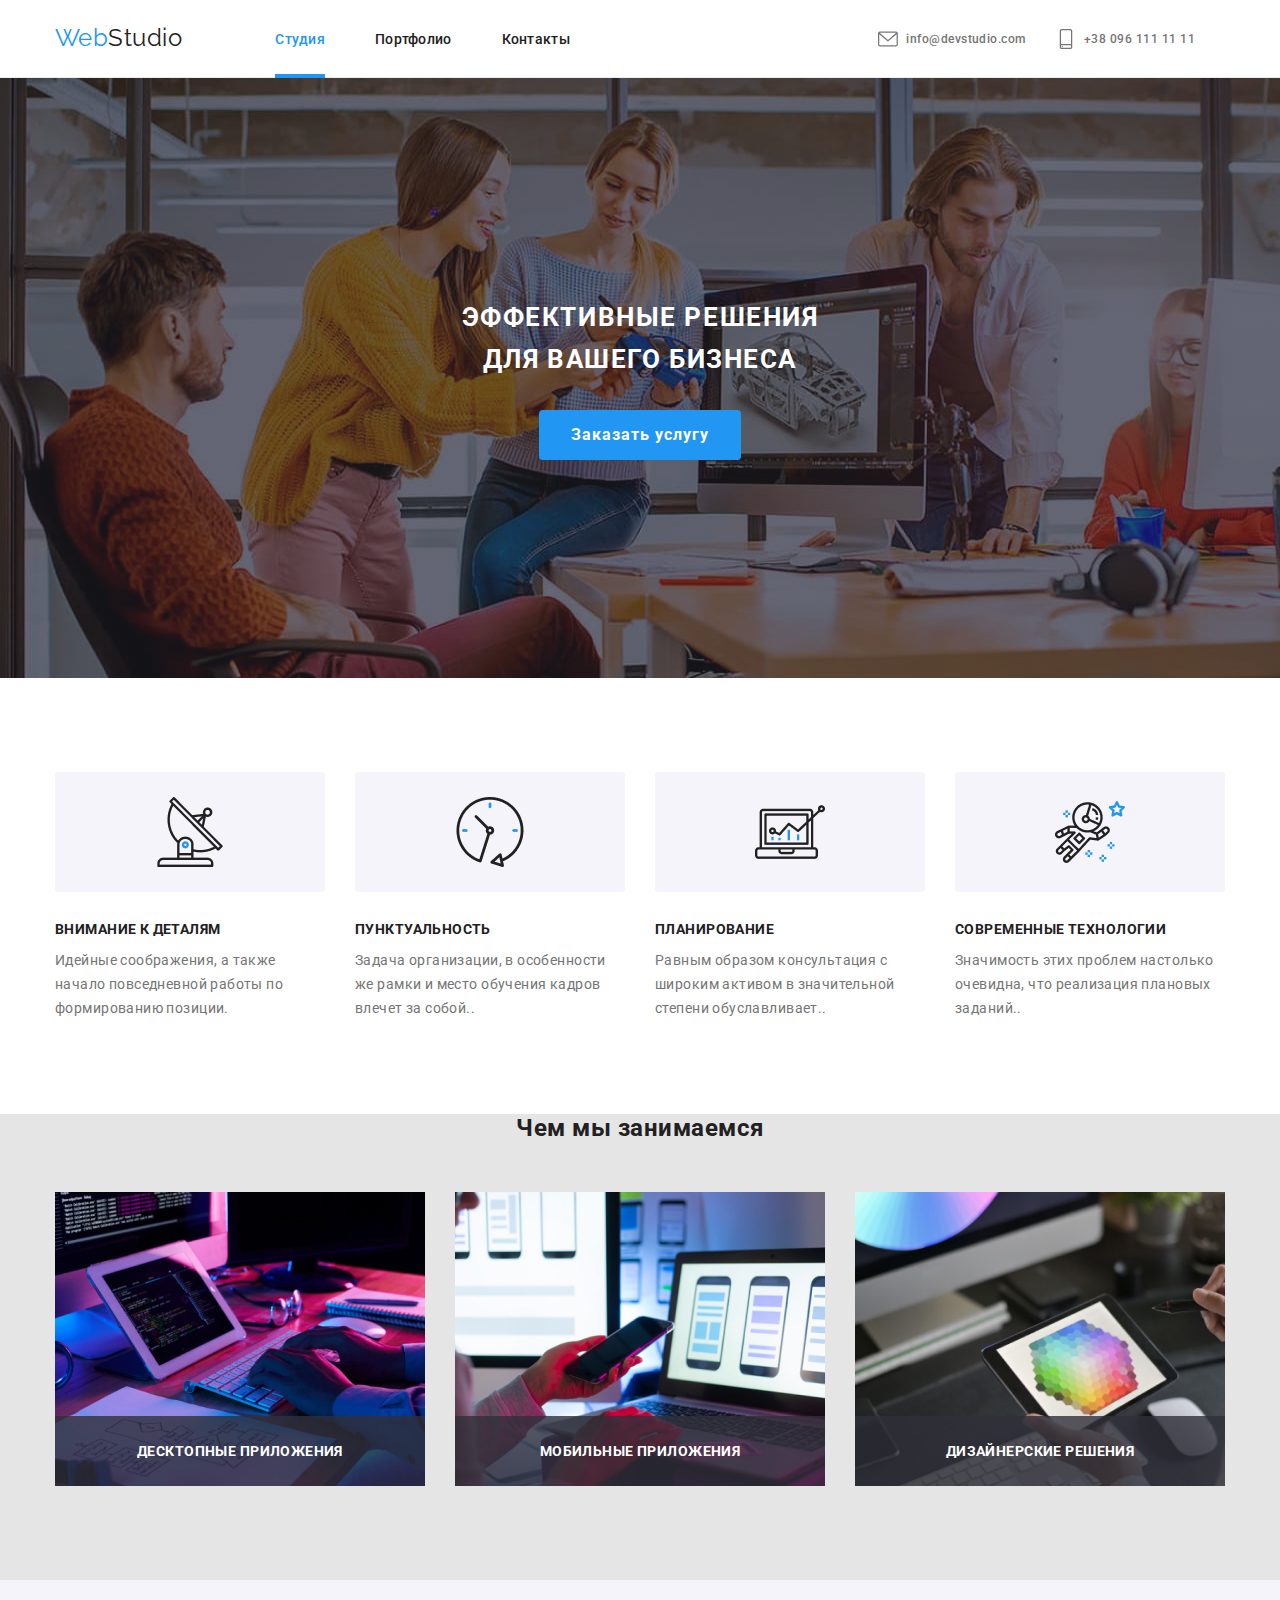
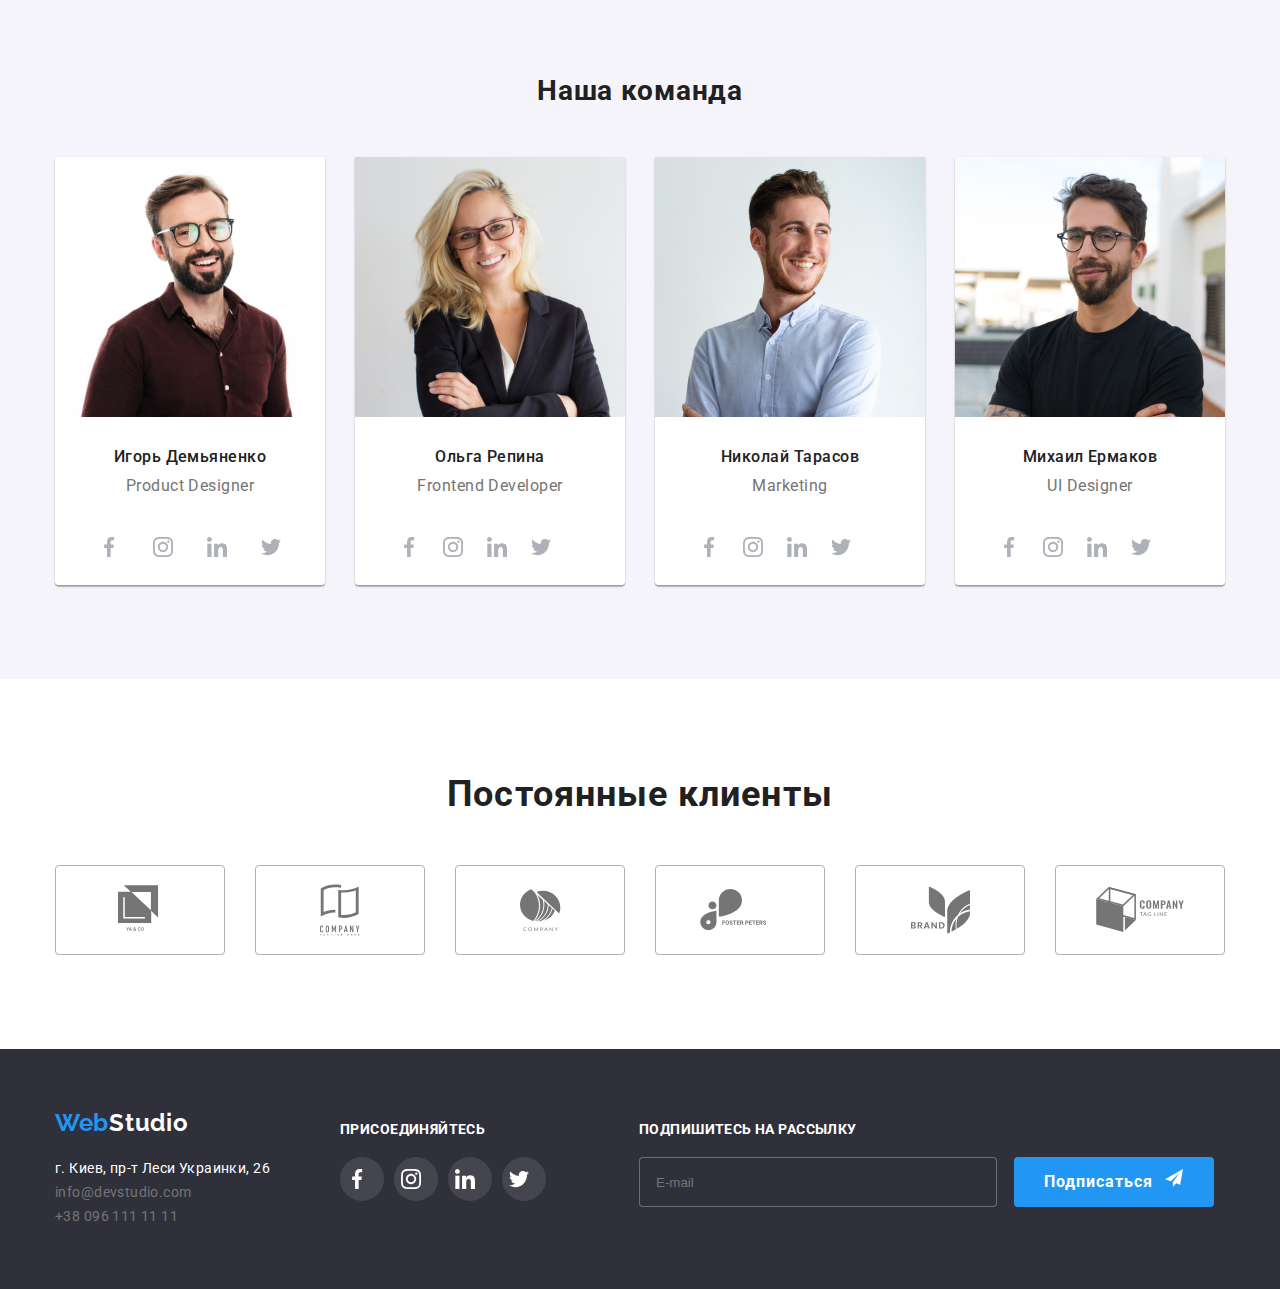
<file: index.html>
<!DOCTYPE html>
<html lang="ru">
<head>
    <meta charset="UTF-8">
    <meta name="viewport" content="width=device-width, initial-scale=1.0">
    <title>Practic</title>
    <link href="https://fonts.googleapis.com/css2?family=Raleway:wght@700&family=Roboto:wght@400;500;700&display=swap" rel="stylesheet">
    <link rel="stylesheet" href="./css/main.css">

</head>
<body>
    <!--Header-->
   <header class="header">
        <div class="container flex">
        <nav class="container-header-nav">
            <a lang="en" href="./index.html" class="logoweb"><span lang="en" class="logoweb-color">Web</span>Studio</a>
         <ul class="link-nav">
           <li>
             <a href="./index.html" class="link current">Студия</a>  
           </li> 
           <li>
             <a href="./porfolio.html" class="link">Портфолио</a>  
          </li>
          <li>
             <a href="" class="link">Контакты</a>  
          </li> 
         </ul>  
        </nav> 
        <ul class="contact-nav">
            <li>
                 <a class="contact" href="mailto:info@devstudio.com">
                     <svg class="contact-icon">
                         <use xlink:href="./images/sprite.svg#icon-envelope"></use>
                     </svg>
                     <span>info@devstudio.com</span>
                 </a>
            </li>
             <li>
                 <a class="contact" href="tel:+380961111111">
                    <svg class="contact-icon">
                        <use xlink:href="./images/sprite.svg#icon-smartphone"></use>
                    </svg>
                    <span>+38 096 111 11 11</span>
                    </a>
             </li>
        </ul>
    </div>
    </header>
    <!--section hero-->
    <main>
        <section class="section-hero">
          <div class="cont-hero">
            <h1 class="business-h-one">ЭФФЕКТИВНЫЕ РЕШЕНИЯ <br>ДЛЯ ВАШЕГО БИЗНЕСА</h1>
            <button type="button" class="studio-button" data-modal-open>Заказать услугу</button>
          </div>    
        </section>
    <!--section skills-->
    <section class="skills">
        <div class="container">
        <h2 class="visually-hidden">section</h2>
        <ul class="none business-li">
                 <li class="business-li-item">
                     <div class="skills-container skills-item-1"></div>
                       <p class="business-header">ВНИМАНИЕ К ДЕТАЛЯМ</p>
                   <p class="business-comment">Идейные соображения, а также начало повседневной работы по формированию позиции.</p>
                </li>
                 <li class="business-li-item">
                    <div class="skills-container skills-item-2"></div>
                   <p class="business-header">ПУНКТУАЛЬНОСТЬ</p>
                   <p class="business-comment">Задача организации, в особенности же рамки и место обучения кадров влечет за собой..</p>
                 </li>
                 <li class="business-li-item">
                    <div class="skills-container skills-item-3"></div>
                    <p class="business-header">ПЛАНИРОВАНИЕ</p>
                    <p class="business-comment">Равным образом консультация с широким активом в значительной степени обуславливает..</p>
                 </li>
                 <li class="business-li-item">
                    <div class="skills-container skills-item-4"></div>
                    <p class="business-header">СОВРЕМЕННЫЕ ТЕХНОЛОГИИ</p>
                    <p class="business-comment">Значимость этих проблем настолько очевидна, что реализация плановых заданий..</p>
                </li>
         </ul>
        </div>
    </section>
    <!--section What we do-->
    <section class="what-we-do-section">
            <div class="container">
             <h2 class="what-we-do">Чем мы занимаемся</h2>
                 <ul class="none what-we-do-ul">
                 <li class="what-we-do-li">
                     <div class="descktop-app">
                     <img class="what-we-do-picture-picture" src="./images/3-what-we-do/img_1.jpg" alt="ДЕСКТОПНЫЕ ПРИЛОЖЕНИЯ" width="370" height="294">
                    <p class="text-what-we-do">ДЕСКТОПНЫЕ ПРИЛОЖЕНИЯ</p>
                    </div>
                 </li>
                 <li class="what-we-do-li">
                     <div class="mobile-app">
                     <img class="what-we-do-picture-picture" src="./images/3-what-we-do/img_2.jpg" alt="МОБИЛЬНЫЕ ПРИЛОЖЕНИЯ" width="370" height="294">
                    <p class="text-what-we-do">МОБИЛЬНЫЕ ПРИЛОЖЕНИЯ</p> 
                    </div>
                 </li>
                 <li class="what-we-do-li">
                     <div class="disainer">
                     <img class="what-we-do-picture-picture" src="./images/3-what-we-do/img_3.jpg" alt="ДИЗАЙНЕРСКИЕ РЕШЕНИЯ" width="370" height="294">
                    <p class="text-what-we-do">ДИЗАЙНЕРСКИЕ РЕШЕНИЯ</p>
                    </div>
                </li>
            </ul>
         </div>
    </section>
    <!--section our team-->
        <section class="our-team-section">
         <div class="container">
            <h3 class="header-h-three">Наша команда</h3>
            <ul class="none our-team-ul">
                 <li class="our-team">
                      <img class="photo" src="./images/4-our-team/igor.jpg" alt="модельер" width="270" height="260">
                         <div class="team-photo-comment">
                                 <h3 class="team-name">Игорь Демьяненко</h3>
                                 <p lang="en" class="profession">Product Designer</p>
                                 <ul style="padding: 0 32px;" class="none flex social-item-ul">
                                     <li class="social-item">
                                        <a href="" class="social-list-item-link" target="_blank">
                                            <svg class="social-svg">
                                                <use xlink:href="./images/sprite.svg#icon-facebook"></use>
                                            </svg>
                                        </a>
                                     </li>
                                     <li class="social-item">
                                        <a href="" class="social-list-item-link" target="_blank">
                                            <svg class="social-svg">
                                                <use xlink:href="./images/sprite.svg#icon-instagram"></use>
                                            </svg>
                                        </a>
                                     </li>
                                     <li class="social-item">
                                        <a href="" class="social-list-item-link" target="_blank">
                                            <svg class="social-svg">
                                                <use xlink:href="./images/sprite.svg#icon-linkedin"></use>
                                            </svg>
                                        </a>
                                     </li>
                                     <li class="social-item">
                                        <a href="" class="social-list-item-link" target="_blank">
                                            <svg class="social-svg">
                                                <use xlink:href="./images/sprite.svg#icon-twitter"></use>
                                            </svg>
                                        </a>
                                     </li>
                                 </ul>
                         </div>
                </li>
                 <li class="our-team">                     
                    <img class="photo" src="./images/4-our-team/olya.jpg" alt="фронтэнд разроботчик" width="270" height="260">
                          <div class="team-photo-comment">
                             <h3 class="team-name">Ольга Репина</h3>
                             <p lang="en" class="profession">Frontend Developer</p>
                             <ul style="padding: 0 32px;" class="none flex">
                                <li class="social-item">
                                   <a href="" class="social-list-item-link" target="_blank">
                                       <svg class="social-svg">
                                           <use xlink:href="./images/sprite.svg#icon-facebook"></use>
                                       </svg>
                                   </a>
                                </li>
                                <li class="social-item">
                                   <a href="" class="social-list-item-link" target="_blank">
                                       <svg class="social-svg">
                                           <use xlink:href="./images/sprite.svg#icon-instagram"></use>
                                       </svg>
                                   </a>
                                </li>
                                <li class="social-item">
                                   <a href="" class="social-list-item-link" target="_blank">
                                       <svg class="social-svg">
                                           <use xlink:href="./images/sprite.svg#icon-linkedin"></use>
                                       </svg>
                                   </a>
                                </li>
                                <li class="social-item">
                                   <a href="" class="social-list-item-link" target="_blank">
                                       <svg class="social-svg">
                                           <use xlink:href="./images/sprite.svg#icon-twitter"></use>
                                       </svg>
                                   </a>
                                </li>
                            </ul>
                          </div>
                 </li>
                 <li class="our-team">                     
                    <img class="photo" src="./images/4-our-team/nik.jpg" alt="маркетолог" width="270" height="260">
                     <div class="team-photo-comment">
                          <h3 class="team-name">Николай Тарасов</h3>
                          <p lang="en" class="profession">Marketing</p>
                          <ul style="padding: 0 32px;" class="none flex">
                            <li class="social-item">
                               <a href="" class="social-list-item-link" target="_blank">
                                   <svg class="social-svg">
                                       <use xlink:href="./images/sprite.svg#icon-facebook"></use>
                                   </svg>
                               </a>
                            </li>
                            <li class="social-item">
                               <a href="" class="social-list-item-link" target="_blank">
                                   <svg class="social-svg">
                                       <use xlink:href="./images/sprite.svg#icon-instagram"></use>
                                   </svg>
                               </a>
                            </li>
                            <li class="social-item">
                               <a href="" class="social-list-item-link" target="_blank">
                                   <svg class="social-svg">
                                       <use xlink:href="./images/sprite.svg#icon-linkedin"></use>
                                   </svg>
                               </a>
                            </li>
                            <li class="social-item">
                               <a href="" class="social-list-item-link" target="_blank">
                                   <svg class="social-svg">
                                       <use xlink:href="./images/sprite.svg#icon-twitter"></use>
                                   </svg>
                               </a>
                            </li>
                        </ul>
                     </div>
                 </li>
                 <li class="our-team">                     
                    <img class="photo" src="./images/4-our-team/mike.jpg" alt="дизайнер" width="270" height="260">
                     <div class="team-photo-comment">
                             <h3 class="team-name">Михаил Ермаков</h3>
                             <p lang="en" class="profession">UI Designer</p>
                             <ul style="padding: 0 32px;" class="none flex">
                                <li class="social-item">
                                   <a href="" class="social-list-item-link" target="_blank">
                                       <svg class="social-svg">
                                           <use xlink:href="./images/sprite.svg#icon-facebook"></use>
                                       </svg>
                                   </a>
                                </li>
                                <li class="social-item">
                                   <a href="" class="social-list-item-link" target="_blank">
                                       <svg class="social-svg">
                                           <use xlink:href="./images/sprite.svg#icon-instagram"></use>
                                       </svg>
                                   </a>
                                </li>
                                <li class="social-item">
                                   <a href="" class="social-list-item-link" target="_blank">
                                       <svg class="social-svg">
                                           <use xlink:href="./images/sprite.svg#icon-linkedin"></use>
                                       </svg>
                                   </a>
                                </li>
                                <li class="social-item">
                                   <a href="" class="social-list-item-link" target="_blank">
                                       <svg class="social-svg">
                                           <use xlink:href="./images/sprite.svg#icon-twitter"></use>
                                       </svg>
                                   </a>
                                </li>
                            </ul>
                     </div>
                </li>
            </ul>
         </div>
        </section>  
     <!--Our clients-->   
      <section class="our-client-section">
         <div class="container">
             <h2 class="client-header">Постоянные клиенты</h2>
             <ul class="client-ul none">
                <li  class="client-item-li">
                    <a class="client-item-a" href="" target="_blank">
                        <svg class="client-svg" width="44.27px" height="49.23">
                            <use xlink:href="./images/symbol-defs.svg#icon-logo-1"></use>
                        </svg>
                    </a>
                </li>
                <li class="client-item-li">
                    <a class="client-item-a" href="" target="_blank">
                        <svg class="client-svg" width="40px" height="52px">
                            <use xlink:href="./images/symbol-defs.svg#icon-logo-2"></use>
                        </svg>
                    </a>
                </li>
                <li class="client-item-li">
                    <a class="client-item-a" href="" target="_blank">
                        <svg class="client-svg"  width="41px" height="42.6px">
                            <use xlink:href="./images/symbol-defs.svg#icon-logo-3"></use>
                        </svg>
                    </a>
                </li>
                <li class="client-item-li">
                    <a class="client-item-a" href="" target="_blank">
                        <svg class="client-svg" width="79.46px" height="42.02px">
                            <use xlink:href="./images/symbol-defs.svg#icon-logo-4"></use>
                        </svg>
                    </a>
                </li>
                <li class="client-item-li">
                    <a class="client-item-a" href="" target="_blank">
                        <svg class="client-svg" width="59px" height="74px">
                            <use xlink:href="./images/symbol-defs.svg#icon-logo-5"></use>
                        </svg>
                    </a>
                </li>
                <li class="client-item-li">
                    <a class="client-item-a" href="" target="_blank">
                        <svg class="client-svg"  width="88.48px" height="45.44px">
                            <use xlink:href="./images/symbol-defs.svg#icon-logo-6"></use>
                        </svg>
                    </a>
                </li>
            </ul>
         </div>

     </section>
        
</main> 
<!--footer -->
<footer class="footer ">
    <section class="container joint">
        <div style="margin-right: 70px;">
             <h2 class="logo-footer-h2"><a href="./index.html" class="logoweb-footer"><span class="logoweb-color">Web</span>Studio</a></h2>
                    <address class="adress-footer">
                     <a class="address" href="https://goo.gl/maps/b1sm8KnPufPkhiFv6" target="_blank">г. Киев, пр-т Леси Украинки, 26</a>
                    </address>
                     <ul class="none footer-logo">
                           <li>
                                 <a href="mailto:info@devstudio.com" class="contact-footer">info@devstudio.com</a>
                           </li>
                           <li>
                                 <a href="tel:+380961111111" class="contact-footer">+38 096 111 11 11</a>
                           </li>
                     </ul>
        </div>
        <div class="connect">
                           <p class="joint-head">ПРИСОЕДИНЯЙТЕСЬ</p>
                              <ul style="padding: 0" class="joint-hea-ul flex none ">
                              <li class="social-item">
                               <a href="" class="social-list-item-link connect-item" target="_blank">
                                    <svg class="social-svg-footer" width="20px" height ="20px">
                                        <use xlink:href="./images/sprite.svg#icon-facebook"></use>
                                    </svg>
                               </a>
                             </li>
                             <li class="social-item">
                                 <a href="" class="social-list-item-link connect-item" target="_blank">
                                    <svg class="social-svg-footer" width="20px" height ="20px">
                                        <use xlink:href="./images/sprite.svg#icon-instagram"></use>
                                    </svg>
                                 </a>
                             </li>
                             <li class="social-item">
                                <a href="" class="social-list-item-link connect-item" target="_blank">
                                    <svg class="social-svg-footer" width="20px" height ="20px">
                                        <use xlink:href="./images/sprite.svg#icon-linkedin"></use>
                                    </svg>
                                </a>
                             </li>
                            <li class="social-item">
                            <a href="" class="social-list-item-link connect-item" target="_blank">
                                <svg class="social-svg-footer" width="20px" height ="20px">
                                    <use xlink:href="./images/sprite.svg#icon-twitter"></use>
                                </svg>
                            </a>
                            </li>
                </ul>
        </div>
        <div class="subscribe">
            <form action="#">
                    <p class="subscribe-p">Подпишитесь на рассылку</p>
                     <input type="email" name="user-email" id="user-email-footer" class="modal-form-input-footer" placeholder="E-mail">          
                         <button type="submit" class="modal-form-btn-footer">Подписаться<svg class="social-svg-footer-sign">
                                 <use xlink:href="./images/sprite-modal.svg#icon-send"></use>
                                              </svg>
                        </button>
            </form>
        </div>
    </section>
</footer>

    <div class="backdrop is-hidden" data-modal>

        <div class="modal">  
              <div class="modal-window" >
                <p class="modal-head">Оставьте свои данные, мы вам перезвоним</p>
                <button type="button" class="close-button" data-modal-close>X</button>
                <form action="#" class="model-forma">

                    <div class="modal-form-field">
                        <label class="modal-form-input-label" for="user-name">Имя</label>
                        <input type="text" name="user-name" id="user-name" class="modal-form-input">
                        <svg class="social-svg-sign">
                            <use xlink:href="./images/sprite-modal.svg#icon-person"></use>
                        </svg>
                    </div>

                    <div class="modal-form-field">
                        <label class="modal-form-input-label" for="user-phone">Телефон</label>
                        <input type="tel" name="user-phone" id="user-phone" class="modal-form-input">
                        <svg class="social-svg-sign">
                            <use xlink:href="./images/sprite-modal.svg#icon-phone"></use>
                        </svg>
                    </div>

                    <div class="modal-form-field">
                        <label class="modal-form-input-label" for="user-email">Почта</label>
                        <input type="email" name="user-email" id="user-email" class="modal-form-input">
                        <svg class="social-svg-sign">
                            <use xlink:href="./images/sprite-modal.svg#icon-email"></use>
                        </svg>
                    </div>
                    <div class="modal-form-field">
                        <label class="modal-form-input-label" for="user-message">Комментарий</label>
                        <textarea name="user-message" id="user-message" class="modal-form-message" placeholder="Введите текст"></textarea>

                            <input type="checkbox" name="user-policy" id="user-policy" class="modal-form-check visually-hidden">
                            <label for="user-policy" class="modal-form-label-check">
                                     <span class="modal-check-span ">Соглашаюсь с рассылкой и принимаю <a href="#">Условия договора</a></span>
                            </label>

                        <button  type="submit" class="modal-form-btn">Отправить</button>
                    </div>
                 </form> 
                </div>  
            </div>        
        </div>
<script src="./js/modal.js"></script>
</body>
</html>
</file>
<file: css/main.css>
html {
  box-sizing: border-box;
}

*,
*::before,
*::after {
  box-sizing: inherit;
  margin: 0;
}

img {
  display: block;
}

body {
  width: 100%;
  color: var(--text-color);
  font-family: var(--font-family-roboto);
  letter-spacing: 0.03em;
  text-decoration: none;
}

button {
  font-family: inherit;
  text-decoration: none;
}

.none {
  list-style: none;
}

.container {
  width: 1200px;
  padding-left: 15px;
  padding-right: 15px;
  margin-left: auto;
  margin-right: auto;
}

:root {
  --text-color:#212121;
  --link-hover-color:#2196F3;
  --esle-color: #757575;
  --white-color: #ffffff;
  --backcolor:#E5E5E5;
  --backcolor-our-team:#F5F4FA;
  --footer-color:#2F303A;
  --font-family-roboto: Roboto, sans-serif;
  --font-family-railway: Raleway, cursive;
}

.visually-hidden {
  position: absolute !important;
  clip: rect(1px 1px 1px 1px);
  /* IE6, IE7 */
  clip: rect(1px, 1px, 1px, 1px);
  padding: 0 !important;
}

.backdrop {
  position: fixed;
  top: 0;
  left: 0;
  width: 100%;
  height: 100%;
  background: rgba(0, 0, 0, 0.2);
  opacity: 1;
  visibility: visible;
  pointer-events: unset;
  transition: all 250ms cubic-bezier(0.4, 0, 0.2, 1);
}

.backdrop.is-hidden {
  opacity: 0;
  visibility: hidden;
  pointer-events: none;
  transition: all 250ms linear 250ms;
}

.modal {
  position: absolute;
  left: 50%;
  top: 80px;
  transform: translateX(-50%);
  width: 528px;
  height: 581px;
  background: #FFFFFF;
  box-shadow: 0px 1px 3px rgba(0, 0, 0, 0.12), 0px 1px 1px rgba(0, 0, 0, 0.14), 0px 2px 1px rgba(0, 0, 0, 0.2);
  border-radius: 4px;
  opacity: 1;
  transition: transform 250ms linear 150ms;
}

.backdrop.is-hidden .modal {
  transform: translateY(-50%) scale(0);
  transition: transform 250ms linear 0s;
}

.modal-head {
  margin-bottom: 12px;
  margin-top: 40px;
  font-weight: 700;
  font-size: 20px;
  line-height: 1.15;
  text-align: center;
  letter-spacing: 0.03em;
  color: var(--text-color);
}

.modal-form-field {
  display: flex;
  flex-direction: column;
  padding: 0 40px;
}

.modal-form-input {
  width: 100%;
  height: 40px;
  border: 1px solid rgba(33, 33, 33, 0.2);
  border-radius: 4px;
  padding-left: 42px;
}

.modal-form-input:hover, .modal-form-input:focus {
  border: 1px solid #2196F3;
  outline: none;
}

.social-svg-footer-sign {
  width: 18px;
  height: 18px;
  margin-left: 12px;
  justify-content: center;
  align-items: center;
  --color1: var(--white-color);
}

.modal-form-input:hover ~ .social-svg-footer-sign,
.modal-form-input:focus ~ .social-svg-footer-sign {
  --color1: var(--link-hover-color);
}

.modal-form-message {
  margin-bottom: 20px;
  font-family: var(--font-family-roboto);
  width: 100%;
  height: 120px;
  border: 1px solid rgba(33, 33, 33, 0.2);
  border-radius: 4px;
  resize: none;
  padding: 12px 16px;
}

.modal-form-message:hover, .modal-form-message:focus {
  border: 1px solid #2196F3;
  outline: none;
}

.social-svg-sign {
  pointer-events: none;
  width: 18px;
  height: 18px;
  top: 50%;
  left: 0;
  transform: translateY(-160%);
  margin-left: 12px;
  justify-content: center;
  align-items: center;
}

.modal-form-input-label {
  font-size: 12px;
  line-height: 1.667;
  letter-spacing: 0.01em;
  color: var(--esle-color);
}

.modal-form-check {
  margin-top: 20px;
  font-size: 14px;
  line-height: 1.143px;
  letter-spacing: 0.01em;
}

.modal-form-check:hover, .modal-form-check:focus {
  border: var(--link-hover-color);
}

.modal-check-span {
  font-size: 14px;
  line-height: 1.174px;
  letter-spacing: 0.03em;
  color: #757575;
}

.modal-form-btn {
  margin-top: 30px;
  margin-left: auto;
  margin-right: auto;
  margin-bottom: 40px;
  border: none;
  width: 200px;
  height: 50px;
  background: #2196F3;
  box-shadow: 0px 4px 4px rgba(0, 0, 0, 0.15);
  border-radius: 4px;
  font-weight: bold;
  font-size: 16px;
  line-height: 30px;
  color: var(--white-color);
  align-items: center;
  text-align: center;
  letter-spacing: 0.06em;
}

.close-button {
  position: absolute;
  top: 10px;
  right: 10px;
  width: 30px;
  height: 30px;
  background-color: #FFFFFF;
  border: 1px solid rgba(0, 0, 0, 0.1);
  border-radius: 50%;
}

.modal-form-label-check {
  display: flex;
  align-items: center;
}

.modal-form-label-check::before {
  display: block;
  content: "";
  width: 16px;
  height: 16px;
  outline: 1px solid #000;
  margin-right: 6px;
}

.modal-form-check:checked + .modal-form-label-check {
  background-image: url(../images/galo4ka.svg);
  background-repeat: no-repeat;
  background-position: center;
  background-color: var(--link-hover-color);
}

.header {
  background-color: var(--white-color);
  border-bottom: 1px solid #ECECEC;
}

.container-header-nav {
  display: flex;
  align-items: center;
}

.link-nav {
  padding: 0;
  list-style: none;
  display: flex;
  align-items: center;
  text-decoration: none;
}

.link-nav li:not(last-child) {
  margin-right: 50px;
}

.link-nav li:not(last-child) .link.current {
  color: var(--link-hover-color);
  letter-spacing: 0.02em;
  position: relative;
}

.logoweb {
  padding-top: 24px;
  padding-bottom: 25px;
  padding-left: 0;
  margin-right: 93px;
  color: var(--text-color);
  font-family: var(--font-family-railway);
  font-size: 24px;
  line-height: 1.17;
  text-decoration: none;
}

.logoweb-color {
  color: var(--link-hover-color);
}

.nav {
  display: flex;
  align-items: center;
}

.link {
  color: var(--text-color);
  font-weight: 500;
  font-size: 14px;
  line-height: 1.14;
  letter-spacing: 0.02em;
  text-decoration: none;
  transition: color 250ms cubic-bezier(0.4, 0, 0.2, 1);
}

.link:hover, .link:focus {
  color: var(--link-hover-color);
}

.link.current::after {
  display: block;
  content: "";
  width: 100%;
  height: 4px;
  background-color: var(--link-hover-color);
  position: absolute;
  top: 43px;
}

.contact-nav {
  list-style: none;
  display: flex;
  margin-left: auto;
  padding-left: 0;
  align-items: center;
  justify-content: center;
}

.contact-nav li {
  margin-right: 30px;
  align-items: center;
  justify-content: center;
}

.contact {
  display: flex;
  justify-content: center;
  align-items: center;
  color: var(--esle-color);
  font-weight: 500;
  font-size: 12px;
  line-height: 1.17;
  text-decoration: none;
  transition: color 250ms cubic-bezier(0.4, 0, 0.2, 1);
}

.contact:hover, .contact:focus {
  color: var(--link-hover-color);
}

.contact-icon {
  fill: currentColor;
  width: 20px;
  height: 20px;
  margin-right: 8px;
}

.section-hero {
  display: flex;
  background-image: linear-gradient(rgba(47, 48, 58, 0.4), rgba(47, 48, 58, 0.4)), url(../images/1-hero/background.jpg);
  background-repeat: no-repeat;
  margin-left: auto;
  margin-right: auto;
  max-width: 1600px;
  min-height: 600px;
  padding: 50px 0;
}

.cont-hero {
  max-width: 726px;
  padding: 0 15px;
  margin: auto;
}

.business-h-one {
  margin-bottom: 30px;
  font-weight: 700;
  font-size: 26px;
  line-height: 1.62;
  text-align: center;
  letter-spacing: 0.06em;
  color: var(--white-color);
}

.studio-button {
  display: inline-block;
  border-radius: 4px;
  padding: 10px 32px;
  border: none;
  color: var(--white-color);
  background-color: var(--link-hover-color);
  font-weight: 700;
  font-size: 16px;
  line-height: 1.9;
  display: flex;
  margin-left: auto;
  margin-right: auto;
  letter-spacing: 0.06em;
  transition: 250ms cubic-bezier(0.4, 0, 0.2, 1);
}

.studio-button:hover, .studio-button:focus {
  cursor: pointer;
}

.skills {
  padding-bottom: 94px;
  background-color: blacl;
}

.business-li {
  display: flex;
  padding-left: 0;
  padding-top: 94px;
}

.business-li-item {
  margin-right: 30px;
  width: 270px;
  height: 101;
}

.skills-container {
  background: var(--backcolor-our-team);
  width: 270px;
  height: 120px;
  border-radius: 4px;
  background-repeat: no-repeat;
  background-position: center;
  margin-bottom: 30px;
}

.skills-item-1 {
  background-image: url(../images/2-skills/antenna.png);
}

.skills-item-2 {
  background-image: url(../images/2-skills/clock.png);
}

.skills-item-3 {
  background-image: url(../images/2-skills/diagram.png);
}

.skills-item-4 {
  background-image: url(../images/2-skills/astronaut.png);
}

.business-header {
  color: var(--text-color);
  margin-bottom: 10px;
  font-weight: 700;
  font-size: 14px;
  line-height: 1.14;
  letter-spacing: 0.03em;
}

.business-comment {
  color: var(--esle-color);
  font-size: 14px;
  line-height: 24px;
  letter-spacing: 0.03em;
}

.what-we-do-section {
  padding-bottom: 94px;
  background-color: var(--backcolor);
}

.what-we-do {
  text-align: center;
  margin-bottom: 50px;
}

.what-we-do-picture {
  margin: 0;
}

.what-we-do-ul {
  display: flex;
  width: calc((100%-60px)/3);
  padding-left: 0;
}

.what-we-do-li {
  position: relative;
  padding: 0;
  display: flex;
  flex-wrap: wrap;
  margin-right: 30px;
}

.what-we-do-li:last-child {
  margin-right: 0;
}

.text-what-we-do {
  position: absolute;
  bottom: 0;
  left: 0;
  width: 370px;
  font-weight: 700;
  padding: 27px 0;
  font-size: 14px;
  line-height: 1.143;
  text-align: center;
  letter-spacing: 0.03em;
  color: var(--white-color);
  background: rgba(47, 48, 58, 0.8);
}

.our-team-section {
  padding-left: 0;
  padding-bottom: 94px;
  background: var(--backcolor-our-team);
}

.header-h-three {
  padding-top: 94px;
  font-weight: 700;
  font-size: 28px;
  line-height: 1.18;
  text-align: center;
  letter-spacing: 0.03em;
  margin-bottom: 50px;
}

.our-team-ul {
  display: flex;
  padding: 0;
}

.social-item-ul li:not(:last-child) {
  margin-right: 10px;
}

.our-team {
  margin-right: 30px;
  list-style: none;
  box-shadow: 0px 1px 3px rgba(0, 0, 0, 0.12), 0px 1px 1px rgba(0, 0, 0, 0.14), 0px 2px 1px rgba(0, 0, 0, 0.2);
  border-radius: 0px 0px 4px 4px;
}

.team-photo-comment {
  width: 270px;
  height: 168px;
  background-color: var(--white-color);
  text-align: center;
  border-radius: 0px 0px 4px 4px;
}

.social-list-item-link {
  display: flex;
  justify-content: center;
  align-items: center;
  width: 44px;
  height: 44px;
  border-radius: 50%;
  background-color: var(--white-color);
  color: #AFB1B8;
  transition: all 250ms cubic-bezier(0.4, 0, 0.2, 1);
}

.social-list-item-link:hover, .social-list-item-link:focus {
  background-color: var(--link-hover-color);
  --color1: #FFFFFF;
}

.social-svg {
  width: 20px;
  height: 20px;
}

.team-name {
  font-weight: 500;
  font-size: 16px;
  line-height: 1.19;
  letter-spacing: 0.03em;
  margin-bottom: 10px;
  padding-top: 30px;
}

.profession {
  color: var(--esle-color);
  font-size: 16px;
  line-height: 1.19;
  letter-spacing: 0.03em;
  padding-bottom: 30px;
}

.our-client-section {
  padding-top: 94px;
  padding-bottom: 94px;
}

.client-ul {
  display: flex;
  flex-wrap: wrap;
  padding-left: 0;
}

.client-ul li:not(:last-child) {
  margin-right: 30px;
}

.client-header {
  font-weight: 700px;
  font-size: 36px;
  line-height: 1.167;
  text-align: center;
  letter-spacing: 0.03em;
  margin-bottom: 50px;
}

.client-item-a {
  display: flex;
  justify-content: center;
  align-items: center;
  width: 170px;
  height: 90px;
  border: 1px solid #afb1b8;
  border-radius: 4px;
  transition: all 250ms cubic-bezier(0.4, 0, 0.2, 1);
}

.client-item-li .client-item-a:hover,
.client-item-li .client-item-a:focus {
  border-color: var(--link-hover-color);
}

.client-item-li {
  transition: all 250ms cubic-bezier(0.4, 0, 0.2, 1);
}

.client-svg {
  fill: var(--esle-color);
  transition: fill 250ms cubic-bezier(0.4, 0, 0.2, 1);
}

.client-item-li:hover .client-svg,
.client-item-li:focus .client-svg {
  fill: var(--link-hover-color);
}

.container {
  width: 1200px;
  padding-left: 15px;
  padding-right: 15px;
  margin-left: auto;
  margin-right: auto;
}

.footer {
  display: flex;
  justify-content: center;
  align-items: center;
  background-color: var(--footer-color);
}

.address {
  font-style: normal;
}

.logoweb-footer {
  display: inline-block;
  padding-top: 60px;
  margin-bottom: 20px;
  color: var(--white-color);
  font-family: var(--font-family-railway);
  font-weight: 700;
  font-size: 24px;
  line-height: 1.17;
  letter-spacing: 0.03em;
  text-decoration: none;
}

.footer-logo {
  padding-left: 0;
  padding-bottom: 60px;
}

.address {
  color: var(--white-color);
  font-size: 14px;
  line-height: 1.7;
  letter-spacing: 0.03em;
  text-decoration: none;
  margin-bottom: 9px;
}

.contact-footer {
  font-size: 14px;
  line-height: 1.7;
  letter-spacing: 0.03em;
  color: var(--esle-color);
  text-decoration: none;
}

.joint {
  display: flex;
}

.joint-head {
  font-family: Roboto;
  font-weight: 700;
  font-size: 14px;
  line-height: 1.143;
  letter-spacing: 0.03em;
  text-transform: uppercase;
  color: var(--white-color);
  margin-bottom: 20px;
}

.connect {
  margin-top: 72px;
  margin-right: 93px;
}

.social-svg-footer {
  display: flex;
  justify-content: center;
  align-items: center;
  width: 20px;
  height: 20px;
  fill: white;
  transition: all 250ms cubic-bezier(0.4, 0, 0.2, 1);
}

.flex {
  display: flex;
}

.footer-item .social-item-svg {
  fill: var(--primary-white-color);
  width: 20px;
  height: 20px;
}

.footer-item .social-item-svg:hover, .footer-item .social-item-svg:focus {
  background-color: var(--accent-color);
}

.joint-hea-ul li:not(:last-child) {
  margin-right: 10px;
}

.connect-item {
  background-color: rgba(255, 255, 255, 0.1);
}

.connect-item:hover .connect-item:focus {
  background-color: #2196F3;
}

.subscribe {
  display: flex;
  flex-wrap: wrap;
}

.subscribe-p {
  margin-top: 72px;
  margin-bottom: 20px;
  font-weight: 700;
  font-size: 14px;
  line-height: 1.143;
  letter-spacing: 0.03em;
  text-transform: uppercase;
  color: #FFFFFF;
}

.modal-form-input-footer {
  margin-right: 12px;
  padding-left: 16px;
  padding-top: 15px;
  padding-bottom: 15px;
  width: 358px;
  height: 50px;
  border: 1px solid rgba(255, 255, 255, 0.3);
  border-radius: 4px;
  background: #2F303A;
  color: #FFFFFF;
}

.modal-form-input-footer:hover, .modal-form-input-footer:focus {
  outline: none;
}

.modal-form-btn-footer {
  padding-bottom: 2px;
  border: none;
  text-align: center;
  width: 200px;
  height: 50px;
  background: #2196F3;
  border-radius: 4px;
  font-weight: 700;
  font-size: 16px;
  line-height: 1.87;
  color: var(--white-color);
  letter-spacing: 0.06em;
}

.modal-form-btn-footer:hover {
  cursor: pointer;
}

.footer {
  display: flex;
  justify-content: center;
  align-items: center;
  background-color: var(--footer-color);
}

.address {
  font-style: normal;
}

.logoweb-footer {
  display: inline-block;
  padding-top: 60px;
  margin-bottom: 20px;
  color: var(--white-color);
  font-family: var(--font-family-railway);
  font-weight: 700;
  font-size: 24px;
  line-height: 1.17;
  letter-spacing: 0.03em;
  text-decoration: none;
}

.footer-logo {
  padding-left: 0;
  padding-bottom: 60px;
}

.address {
  color: var(--white-color);
  font-size: 14px;
  line-height: 1.7;
  letter-spacing: 0.03em;
  text-decoration: none;
  margin-bottom: 9px;
}

.contact-footer {
  font-size: 14px;
  line-height: 1.7;
  letter-spacing: 0.03em;
  color: var(--esle-color);
  text-decoration: none;
}

.joint {
  display: flex;
}

.joint-head {
  font-family: Roboto;
  font-weight: 700;
  font-size: 14px;
  line-height: 1.143;
  letter-spacing: 0.03em;
  text-transform: uppercase;
  color: var(--white-color);
  margin-bottom: 20px;
}

.connect {
  margin-top: 72px;
  margin-right: 93px;
}

.social-svg-footer {
  --color1: var(--white-color);
  width: 20px;
  height: 20px;
  margin-right: 10px;
}

.flex {
  display: flex;
}

.footer-item .social-item-svg {
  fill: var(--primary-white-color);
  width: 20px;
  height: 20px;
}

.footer-item .social-item-svg:hover, .footer-item .social-item-svg:focus {
  background-color: var(--accent-color);
}

.social-list-item-link {
  display: flex;
  justify-content: center;
  align-items: center;
}

.connect-item {
  background-color: rgba(255, 255, 255, 0.1);
}

.connect-item:hover .connect-item:focus {
  background-color: #2196F3;
}

.subscribe {
  display: flex;
  flex-wrap: wrap;
}

.subscribe-p {
  margin-top: 72px;
  margin-bottom: 20px;
  font-weight: 700;
  font-size: 14px;
  line-height: 1.143;
  letter-spacing: 0.03em;
  text-transform: uppercase;
  color: #FFFFFF;
}

.modal-form-input-footer {
  margin-right: 12px;
  padding-left: 16px;
  padding-top: 15px;
  padding-bottom: 15px;
  width: 358px;
  height: 50px;
  border: 1px solid rgba(255, 255, 255, 0.3);
  border-radius: 4px;
  background: #2F303A;
  color: #FFFFFF;
}

.modal-form-input-footer:hover, .modal-form-input-footer:focus {
  outline: none;
}

.modal-form-btn-footer {
  padding-bottom: 2px;
  border: none;
  text-align: center;
  width: 200px;
  height: 50px;
  background: #2196F3;
  border-radius: 4px;
  font-weight: 700;
  font-size: 16px;
  line-height: 1.87;
  color: var(--white-color);
  letter-spacing: 0.06em;
}

.modal-form-btn-footer:hover {
  cursor: pointer;
}
/*# sourceMappingURL=main.css.map */
</file>
